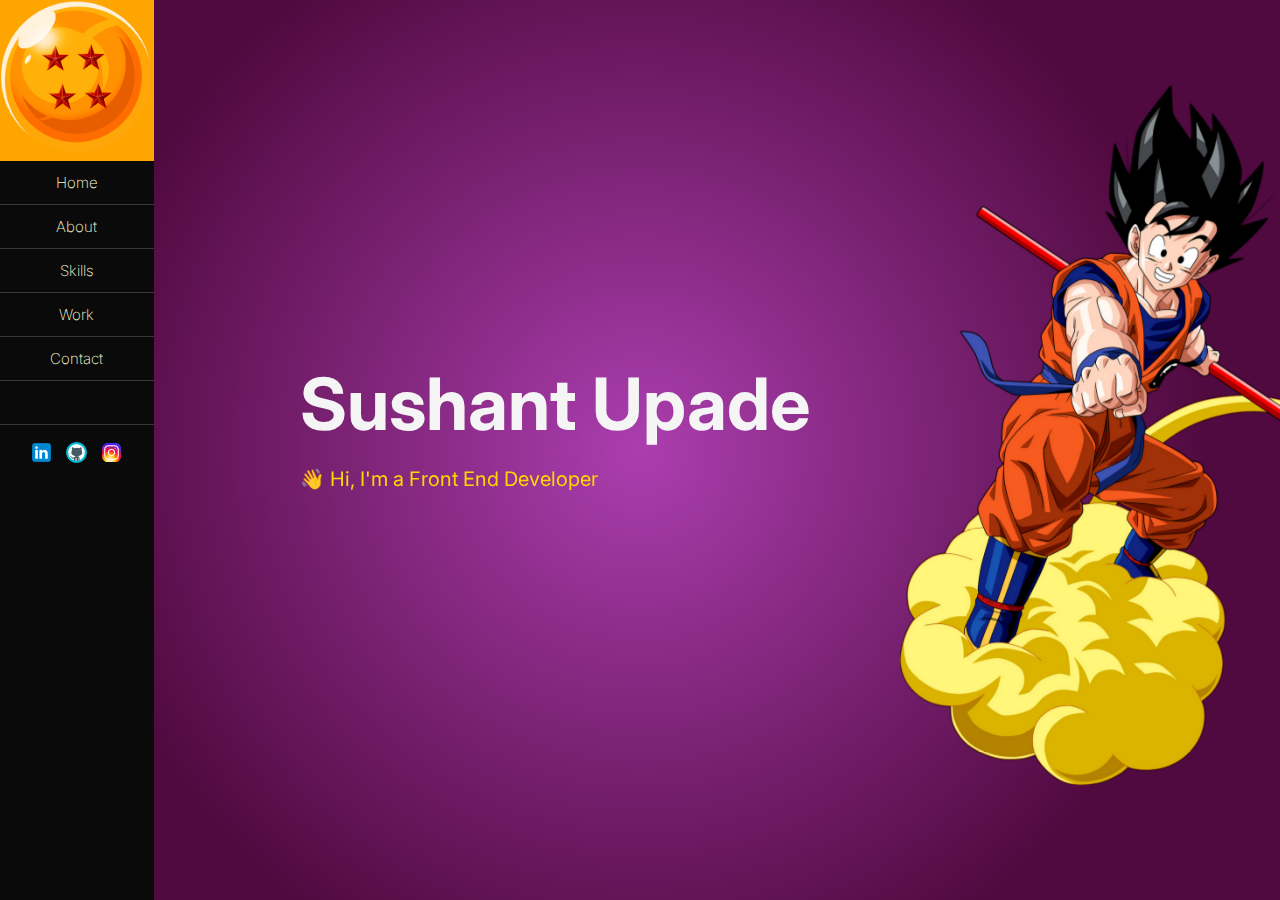
<file: index.html>
<!DOCTYPE html>
<html lang="en">

<head>
  <meta charset="UTF-8">
  <meta http-equiv="X-UA-Compatible" content="IE=edge">
  <meta name="viewport" content="width=device-width, initial-scale=1.0">
  <link rel="icon" type="image/png" href="/images/4starball.png">
  <link rel="stylesheet" href="/css/navBar.css">
  <link rel="stylesheet" href="/css/main.css">
  <link rel="preconnect" href="https://fonts.googleapis.com">
  <link rel="preconnect" href="https://fonts.gstatic.com" crossorigin>
  <link href="https://fonts.googleapis.com/css2?family=Inter:wght@200;400;700&display=swap" rel="stylesheet"> 
  <title>Sushant Upade | Web Dev</title>
</head>

<body>
  <header>
    <nav class="navbar">
      <!-- NAVIGATION MENU -->
      <ul class="nav-links">
        <div class="logo">
          <a href="/index.html"><img src="/images/4starball.png" alt="brand-image" width="153"></a>
          <!-- <span id="description">Front End Developer</span> -->
        </div>
        <!-- USING CHECKBOX HACK -->
        <input type="checkbox" id="checkbox_toggle" />
        <label for="checkbox_toggle" id="remember" class="hamburger">&#9776;</label>
        
        <!-- NAVIGATION MENUS -->
        <div class="menu">
          <ul class="main-menu">
            <li><a href="/index.html">Home</a></li>
            <li><a href="/html/about.html">About</a></li>
            <li><a href="/html/skills.html">Skills</a></li>
            <li class="services"><a href="/html/work.html">Work</a>
            <li><a href="/html/contact.html">Contact</a></li>
            <li><a href="/"><br></a></li>
          </ul>
          <ul class="social">
            <li><a href="https://www.linkedin.com/in/sushantupade"><img src="/images/icons8-linkedin-25.png" alt="linkedin"></a></li>
            <li><a href=""><img src="/images/icons8-github-25.png" alt="github"></a></li>
            <li><a href=""><img src="/images/icons8-instagram-25.png" alt="instagram"></a></li>
          </ul>
        </div>
      </ul>
    </nav>
  </header>
  <main>
    <h1>Sushant Upade</h1>
    <br>
    <h3>&#128075; Hi, I'm a Front End Developer</h3>
    <div class="gokuHome">
      <img src="/images/home_goku.png" alt="goku welcomes" height="700">
    </div>
  </main>
  <footer>


  </footer>
</body>
<script src="/js/index.js"></script>
<script src="https://smtpjs.com/v3/smtp.js"></script>
</html>
</file>
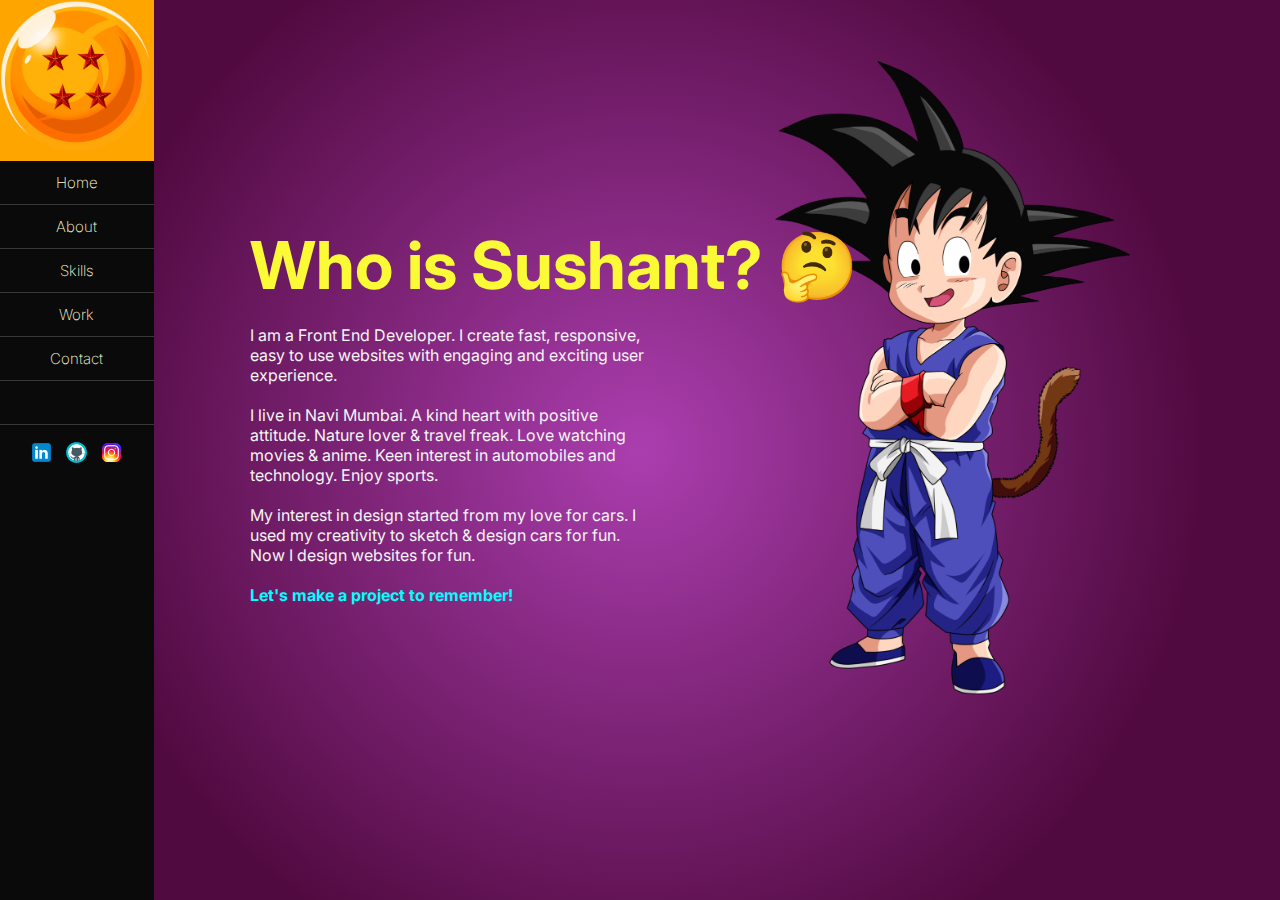
<file: html/about.html>
<!DOCTYPE html>
<html lang="en">
<head>
    <meta charset="UTF-8">
    <meta http-equiv="X-UA-Compatible" content="IE=edge">
    <meta name="viewport" content="width=device-width, initial-scale=1.0">
    <link rel="icon" type="image/png" href="/images/4starball.png">
  <link rel="stylesheet" href="/css/navBar.css">
  <!-- <link rel="stylesheet" href="/css/main.css"> -->
  <link rel="stylesheet" href="/css/about.css">
  <link rel="preconnect" href="https://fonts.googleapis.com">
  <link rel="preconnect" href="https://fonts.gstatic.com" crossorigin>
  <link href="https://fonts.googleapis.com/css2?family=Inter:wght@200;400;700&display=swap" rel="stylesheet"> 
  <title>Sushant Upade | Web Dev</title>
</head>
<body>
    <header>
        <nav class="navbar">
          <!-- NAVIGATION MENU -->
          <ul class="nav-links">
            <div class="logo">
              <a href="/index.html"><img src="/images/4starball.png" alt="brand-image" width="153"></a>
              <!-- <span id="description">Front End Developer</span> -->
            </div>
            <!-- USING CHECKBOX HACK -->
            <input type="checkbox" id="checkbox_toggle" />
            <label for="checkbox_toggle" id="remember" class="hamburger">&#9776;</label>
            
            <!-- NAVIGATION MENUS -->
            <div class="menu">
              <ul class="main-menu">
                <li><a href="/index.html">Home</a></li>
                <li><a href="/html/about.html">About</a></li>
                <li><a href="/html/skills.html">Skills</a></li>
                <li class="services"><a href="/html/work.html">Work</a>
                <li><a href="/html/contact.html">Contact</a></li>
                <li><a href="/"><br></a></li>
              </ul>
              <ul class="social">
                <li><a href="https://www.linkedin.com/in/sushantupade"><img src="/images/icons8-linkedin-25.png" alt="linkedin"></a></li>
                <li><a href=""><img src="/images/icons8-github-25.png" alt="github"></a></li>
                <li><a href=""><img src="/images/icons8-instagram-25.png" alt="instagram"></a></li>
              </ul>
            </div>
          </ul>
        </nav>
      </header>

      <div class="about">
        <p class="heading">Who is Sushant? &#x1F914;</p>
        <br>
        <p id="one">I am a Front End Developer. I  create fast, responsive, easy to use websites with engaging and exciting user experience. 
        </p>
        <br>
        <p id="two">I live in Navi Mumbai. A kind heart with positive attitude. Nature lover & travel freak. Love watching movies & anime. Keen interest in automobiles and technology. Enjoy sports.</p>
        <br>
        <p id="three">My interest in design started from my love for cars. I used my creativity to sketch & design cars for fun. Now I design websites for fun.</p>
        <br>
        <p id="4"><a href="">Let's make a project to remember!</a></p>
      </div>
      <div class="kidgoku">
        <img src="/images/kidgoku.png" alt="kid goku" height="700">
      </div>
</body>
<script src="/js/index.js"></script>
</html>
</file>
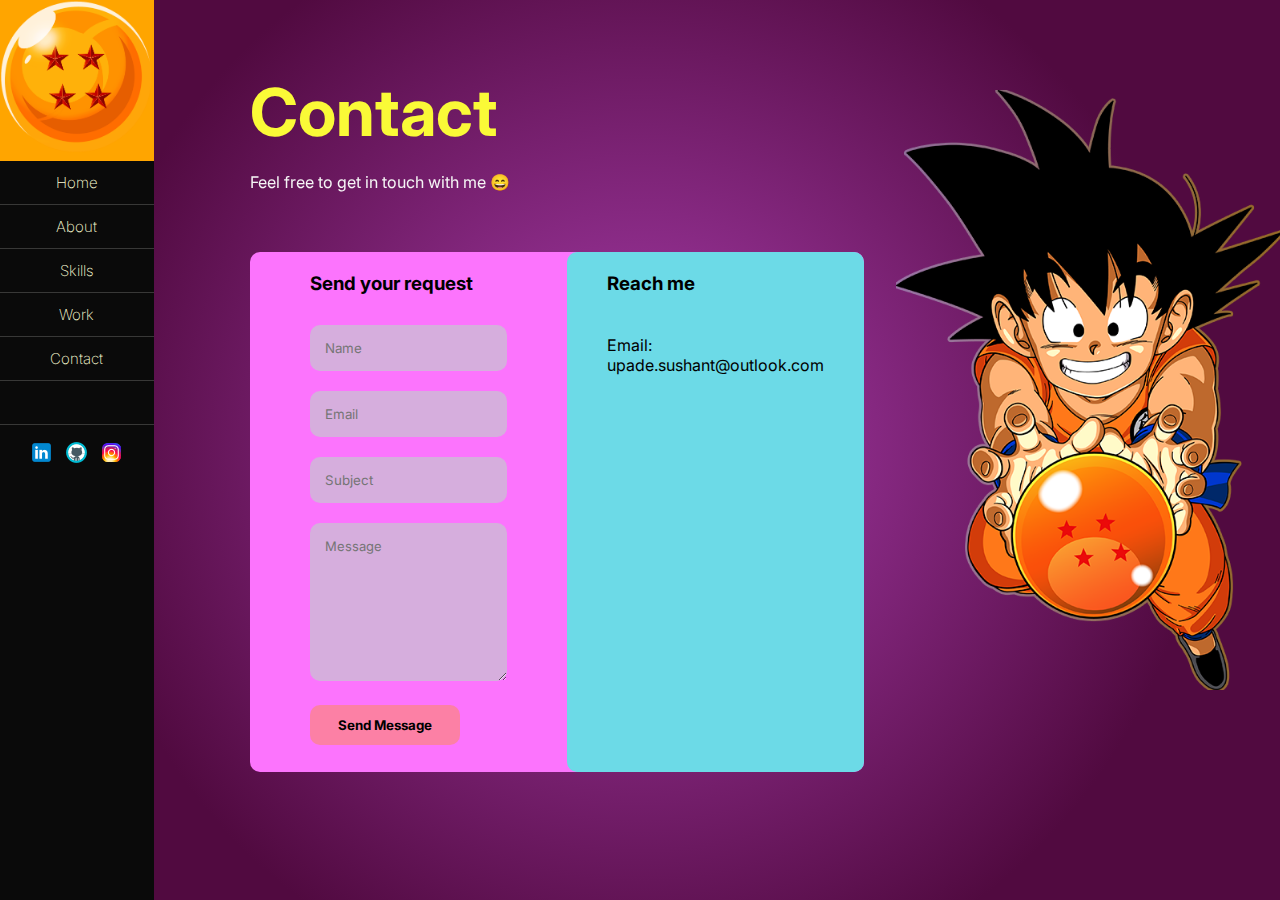
<file: html/contact.html>
<!DOCTYPE html>
<html lang="en">

<head>
  <meta charset="UTF-8">
  <meta http-equiv="X-UA-Compatible" content="IE=edge">
  <meta name="viewport" content="width=device-width, initial-scale=1.0">
  <link rel="icon" type="image/png" href="/images/4starball.png">
  <link rel="stylesheet" href="/css/navBar.css">
  <!-- <link rel="stylesheet" href="/css/main.css"> -->
  <!-- <link rel="stylesheet" href="/css/about.css"> -->
  <link rel="stylesheet" href="/css/contact.css">
  <link rel="preconnect" href="https://fonts.googleapis.com">
  <link rel="preconnect" href="https://fonts.gstatic.com" crossorigin>
  <link href="https://fonts.googleapis.com/css2?family=Inter:wght@200;400;700&display=swap" rel="stylesheet">
  <title>Sushant Upade | Web Dev</title>
</head>

<body>
  <header>
    <nav class="navbar">
      <!-- NAVIGATION MENU -->
      <ul class="nav-links">
        <div class="logo">
          <a href="/index.html"><img src="/images/4starball.png" alt="brand-image" width="153"></a>
          <!-- <span id="description">Front End Developer</span> -->
        </div>
        <!-- USING CHECKBOX HACK -->
        <input type="checkbox" id="checkbox_toggle" />
        <label for="checkbox_toggle" id="remember" class="hamburger">&#9776;</label>

        <!-- NAVIGATION MENUS -->
        <div class="menu">
          <ul class="main-menu">
            <li><a href="/index.html">Home</a></li>
            <li><a href="/html/about.html">About</a></li>
            <li><a href="/html/skills.html">Skills</a></li>
            <li class="services"><a href="/html/work.html">Work</a>
            <li><a href="/html/contact.html">Contact</a></li>
            <li><a href="/"><br></a></li>
          </ul>
          <ul class="social">
            <li><a href="https://www.linkedin.com/in/sushantupade"><img src="/images/icons8-linkedin-25.png"
                  alt="linkedin"></a></li>
            <li><a href=""><img src="/images/icons8-github-25.png" alt="github"></a></li>
            <li><a href=""><img src="/images/icons8-instagram-25.png" alt="instagram"></a></li>
          </ul>
        </div>
      </ul>
    </nav>
  </header>
  <div class="contact">
    <p class="contacthead">Contact</p>
    <br>
    <p class="contact1">Feel free to get in touch with me &#128516</p>
  </div>
  <div class="contactbox">
    <div class="contact-left">
      <h3>Send your request</h3>
      <br>
      <form onsubmit="sendEmail()">
        <div class="input-row">
          <div class="input-group">
            <label for="Name"></label>
            <input type="text" placeholder="Name " required>
          </div>
          <div class="input-group">
            <label for="Email"></label>
            <input type="email" placeholder="Email" required>
          </div>
          <div class="input-group">
            <label for="Subject"></label>
            <input type="text" placeholder="Subject" required>
          </div>
          <div class="input-group">
            <label for="Message"></label>
            <textarea name="Message" id="Message" cols="45" rows="8" placeholder="Message"></textarea>
          </div>
        </div>
        <button type="submit" id="submit">Send Message</button>
      </form>
    </div>
    <div class="contact-right">
      <h3>Reach me</h3>
      <br>
      <br>
        <p class="reach">
          Email:
        </p>
        <p class="mail">
          upade.sushant@outlook.com
        </p>
    </div>
  </div>
  <div class="contactgoku">
    <img src="/images/contactgoku.png" alt="contactgoku" height="600">
  </div>
</body>
<script src="/js/index.js"></script>
<script>
 document.getElementById("submit").addEventListener("click", sorry);
// input.addEventListener("click", sorry);

  function sorry() {
  alert ("Contact page is under maintenance. Please try again later.");
  } 

</script>
</html>
</file>
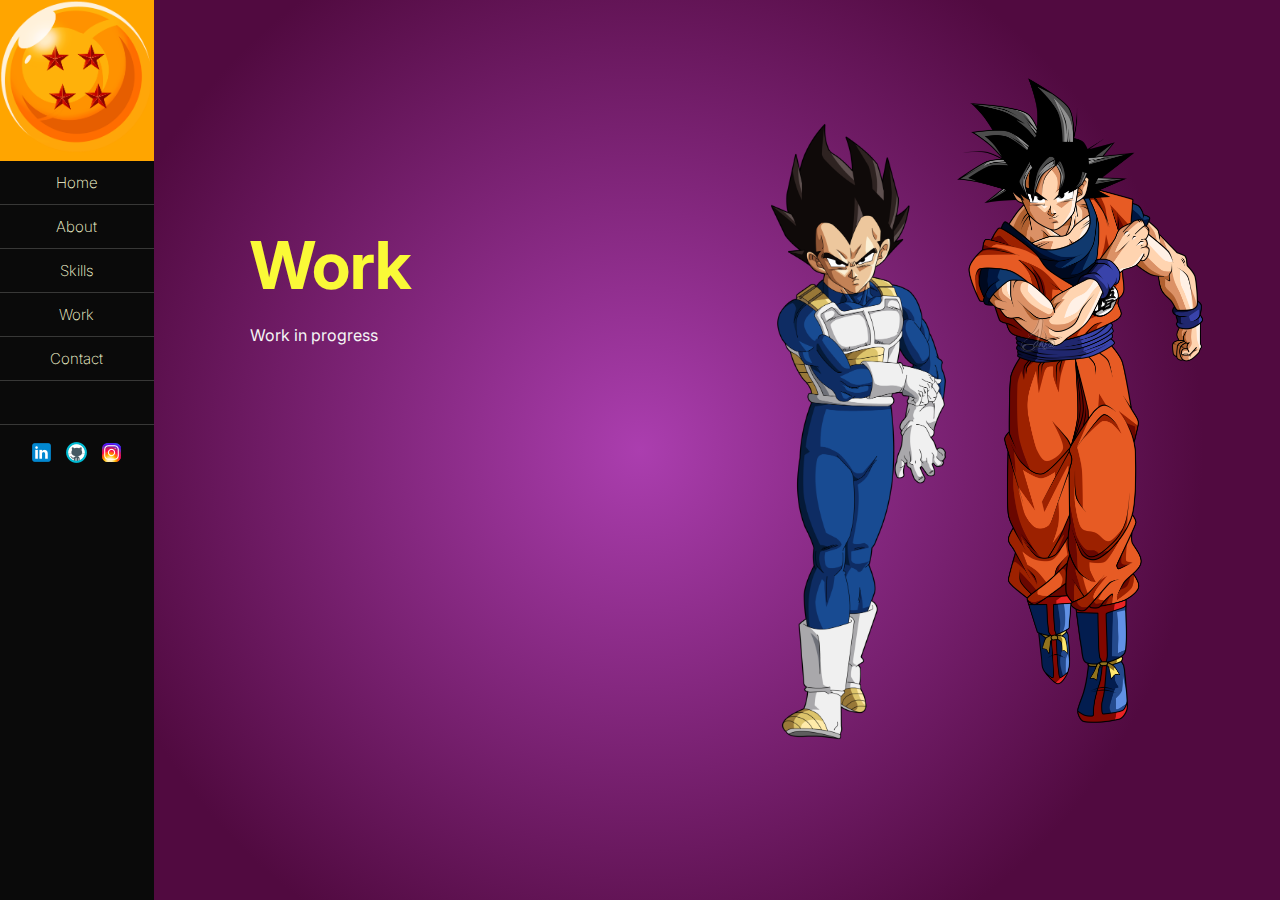
<file: html/work.html>
<!DOCTYPE html>
<html lang="en">
<head>
    <meta charset="UTF-8">
    <meta http-equiv="X-UA-Compatible" content="IE=edge">
    <meta name="viewport" content="width=device-width, initial-scale=1.0">
    <link rel="icon" type="image/png" href="/images/4starball.png">
  <link rel="stylesheet" href="/css/navBar.css">
  <!-- <link rel="stylesheet" href="/css/main.css"> -->
  <!-- <link rel="stylesheet" href="/css/about.css"> -->
  <link rel="stylesheet" href="/css/work.css">
  <link rel="preconnect" href="https://fonts.googleapis.com">
  <link rel="preconnect" href="https://fonts.gstatic.com" crossorigin>
  <link href="https://fonts.googleapis.com/css2?family=Inter:wght@200;400;700&display=swap" rel="stylesheet">
  <title>Sushant Upade | Web Dev</title>
</head>
<body>
    <header>
        <nav class="navbar">
          <!-- NAVIGATION MENU -->
          <ul class="nav-links">
            <div class="logo">
              <a href="/index.html"><img src="/images/4starball.png" alt="brand-image" width="153"></a>
              <!-- <span id="description">Front End Developer</span> -->
            </div>
            <!-- USING CHECKBOX HACK -->
            <input type="checkbox" id="checkbox_toggle" />
            <label for="checkbox_toggle" id="remember" class="hamburger">&#9776;</label>
            
            <!-- NAVIGATION MENUS -->
            <div class="menu">
              <ul class="main-menu">
                <li><a href="/index.html">Home</a></li>
                <li><a href="/html/about.html">About</a></li>
                <li><a href="/html/skills.html">Skills</a></li>
                <li class="services"><a href="/html/work.html">Work</a>
                <li><a href="/html/contact.html">Contact</a></li>
                <li><a href="/"><br></a></li>
              </ul>
              <ul class="social">
                <li><a href="https://www.linkedin.com/in/sushantupade"><img src="/images/icons8-linkedin-25.png" alt="linkedin"></a></li>
                <li><a href=""><img src="/images/icons8-github-25.png" alt="github"></a></li>
                <li><a href=""><img src="/images/icons8-instagram-25.png" alt="instagram"></a></li>
              </ul>
            </div>
          </ul>
        </nav>
      </header>
      <div class="work">
        <p class="workhead">
            Work
        </p>
        <br>
        <p class="work0">Work in progress</p>
      </div>
      <div class="gokuVegeta">
        <img src="/images/workvegeta.png" alt="workvegeta" height="620">
        <img src="/images/workgoku.png" alt="workgoku" height="670">
      </div>
</body>
<script src="/js/index.js"></script>
</html>
</file>
<file: css/navBar.css>
/* UTILITIES */
* {
    margin: 0;
    padding: 0;
    box-sizing: border-box;
   }

   body {
    /* background: #151515; */
    background: rgb(171,62,175);
    background: radial-gradient(circle, rgba(171,62,175,1) 0%, rgba(81,10,64,1) 72%); 
    font-family: 'Inter','Franklin Gothic Medium', 'Arial Narrow', Arial, sans-serif;
}
a {
    text-decoration: none;
}
   li {
    list-style: none;
   }
   
   /* NAVBAR STYLING STARTS */
   .navbar {
    font-weight: 200;
    max-width: 153.6px;
    height: 100vh;
    display: flex; 
    flex-direction: column;
    align-items: center;   
    background: #0A0A0A;
    position: -webkit-sticky;
    position: sticky;
    left: 0;
   }

   .nav-links a, .social {
    color: #FBFCD4;
   }

   /* LOGO */
   .logo {
    max-height: -moz-fit-content;
    max-height:fit-content;
    background: orange;
    font-size: 32px;
   }

   #description{
    font-size: 17px;
   }
   /* NAVBAR MENU */
   .menu {
    display: flex;
    flex-direction: column;
    font-size: 15px;
   }

   .main-menu li{
    display: flex;
    justify-content: center;
    width: 153.6px;
     padding: 12px  40px;
     border-bottom: #383837 solid 1px;
   }

   .menu li a:hover {
    color: rgba(251, 196, 3);
    transition: 0.1s ease;
   }

   .social{
    position: relative;
    top: 15px;
    display: inline-flex;
    gap:10px;
    justify-content: center;
   }

   .social li a img{
    height:25px;
   }
   /*RESPONSIVE NAVBAR MENU STARTS*/
/* CHECKBOX HACK */
input[type=checkbox]{
    display: none;
   } 
   /*HAMBURGER MENU*/
   .hamburger {
    display: none;
    color: #FBFCD4;
    font-size: 30px;
    -webkit-user-select: auto;
    user-select: none;
   }
   /* APPLYING MEDIA QUERIES */
   @media (max-width: 1200px) {
  
    .logo{
    display:none; 
   }
   
   .navbar{
    background: none;
   }

    .menu { 
    position: absolute;
    left: 0px;
    top: 0px;
    height: 100vh; ;
    width: 100vw;
    font-weight: 400;
    /* background: #0A0A0A; */
    background: rgb(247,87,0);
background: linear-gradient(323deg, rgba(247,87,0,1) 42%, rgba(17,59,214,1) 43%); 
    text-align: center;
    display: none;
   }
   

   .main-menu li{
    width:100vw;
   }

   .hamburger {
    display: block;
    position: relative;
    right: 55px;
    color: #FBFCD4;
    z-index: 3;
   }

   input[type=checkbox]:checked ~ .menu{
       display: block;
       display: flex;
       justify-content: center;
       align-items: center;
       transition: 0.4s ease;
   }
  
   
   }
</file>
<file: css/main.css>
main{
    position: absolute;
    left: 300px;
    top: 40%;
    font-weight: 700;
}

h1{
    font-size: 72px;
    color: whitesmoke;
    transition: 0.4s ease;
}

h3{
    font-size: 20px;
    font-weight: 400;
    color: gold;
    transition: 0.4s ease;
}

.gokuHome{
    position: absolute;
    left: 600px;
    top: -210%;
    transition: 0.4s ease-out;
}

 
@media (max-width: 500px){

    main{
        position: absolute;
        top: 15%;
        left: 25vw;
        z-index: -1;
    }

    h1{
        font-size: 44px;
        width: 30vw;
    }

    h3{
        font-size: 14px;
    }

    .gokuHome{
        position: absolute;
        left:-33%;
        top: 150%;
    }

    img{
        height: 55vh;
    }

} 



@media (max-width: 1200px) and (min-width: 501px){

    main{
        position: absolute;
        top: 10%;
        left: 11vw;
        z-index: -1;
    }

    h1{
        position: absolute;
        top:25vh;
        font-size: 68px;
        width: 30vw;
    }

    h3{
        position: absolute;
        top:50vh;
        font-size: 18px;
        width: 50vw;
    }

    .gokuHome{
        position: absolute;
        left: 30vw;
        top: 70%;
    }

    img{
        height: 80vh;
    }
    
}

@media (max-height: 500px) {

    main{
        position: absolute;
        top: 10%;
        left: 11vw;
        z-index: -1;
    }

    h1{
        position: absolute;
        top:23vh;
        font-size: 48px;
        width: 30vw;
    }

    h3{
        position: absolute;
        top:57vh;
        font-size: 14px;
        width: 50vw;
    }

    .gokuHome{
        position: absolute;
        left: 30vw;
        top: 70%;
    }

    img{
        height: 80vh;
    }
    
}
</file>
<file: css/about.css>
.about{
    height: 30vh;
    width: 31vw;
    position: absolute;
    left:250px;
    top:25%;
    color: whitesmoke;
    transition: 1s ease;
}

.heading{
    width: 50vw;
    font-size: 66px;
    font-weight: 700;
    color: #FAFA37;
    transition: 1s ease;
}

.about p a{
    text-decoration: none;
    color: aqua;
    font-weight: 700;
}

.kidgoku{
    position: absolute;
    left: 60vw;
    top: 0%;
    z-index: -1;
    transition: 1s ease;
}

@media  (max-width: 500px){

    .about{
        width: 80vw;
        position: absolute;
        top:5%;
        left: 11vw;
        z-index: -1;
    }

    .heading{
        width: 60vw;
        font-size: 44px;
    }    

    .kidgoku{
        position: absolute;
        top:60%;
        left: 30vw;
    }

    .kidgoku img{
        height: 300px;
    }    
}

@media  (max-width: 1200px) and (min-width: 501px){

    .about{
        position: absolute;
        top:10%;
        left: 11vw;
        z-index: -1;
    }

    .kidgoku{
        position: absolute;
        left: 60vw;
    }
}
</file>
<file: css/contact.css>
.contact{
    height: 30vh;
    width: 31vw;
    position: absolute;
    left:250px;
    top:8%;
    color: whitesmoke;
}

.contacthead{
    width: 50vw;
    font-size: 66px;
    font-weight: 700;
    color: #FAFA37;
}

.contactgoku{
    position: absolute;
    left: 70vw;
    top: 10%;
    z-index: -1;
}

.contactbox{
    position: absolute;
    top: 28%;
    left: 250px;
    height: 520px;
    /* height: 70vh; */
    width: 48vw;
    background: #FC74FD;
    border-radius: 10px;
    display: flex;
    transition-duration: 0.4s;
}

.contact-left{
    flex-basis: 60%;
    padding: 20px 60px;
}

.contact-right{
    flex-basis: 40%;
    padding: 20px 40px;
    background: #6CDAE7;
    border-radius: 10px;
}

.input-row{
    display: flex;
    flex-direction: column;
    row-gap: 20px;
    margin-top: 10px;
    margin-bottom: 20px;
}

.input-row, .input-group{
    flex-basis: 45%;
}

input{
    width: 100%;
    border: none;
    border-radius: 10px;
    padding: 15px;
    background: #D6AEDD;
    font-family: 'Inter','Franklin Gothic Medium', 'Arial Narrow', Arial, sans-serif;
    transition-duration: 0.4s;
}

textarea{
    width: 100%;
    border: none;
    border-radius: 10px;
    padding: 15px;
    background: #D6AEDD;
    font-family: 'Inter','Franklin Gothic Medium', 'Arial Narrow', Arial, sans-serif;
    font-size: 13px;
}

button{
    background: #FC80A5;
    color: black;
    width: 150px;
    height: 40px;
    border: none;
    border-radius: 10px;
   font-weight: 700;
   font-family: 'Inter','Franklin Gothic Medium', 'Arial Narrow', Arial, sans-serif;
}

button:hover{
    background-color: #E936A7;
    color:#FAFA37;
    cursor: pointer;
    transition: 0.5s ease;
}

h3{
    color: black;
}


@media  (max-width: 500px){

    .contact{
        width: 80vw;
        position: absolute;
        top:8%;
        left: 11vw;
        z-index: -1;
    }

    .contacthead{
        width: 60vw;
        font-size: 44px;
    }    

    .contactgoku{
        position: absolute;
        top:60%;
        left: 50vw;
    }

    .contactgoku img{
        height: 300px;
    }    

    .contactbox{
        position: absolute;
        top: 23%;
        left: 25px;
        height: 450px;
        width: 88vw;
        background: #FC74FD;
        border-radius: 10px;
        display: flex;
        flex-direction: column;
        transition-duration: 0.4s;
        z-index: -1;
    }

    textarea{
        width: 100%;
        height: 60%;
    }

    button{
       position: relative;
       bottom: 60px;
    }
    
    .contact-left{
        /* flex-basis: 60%; */
        padding: 20px 20px;
    }
    
    .contact-right{
        width: 88vw;
        /* flex-basis: 40%; */
    }

}



@media  (max-width: 1200px) and (min-width: 501px){

    .contact{
        position: absolute;
        top:5%;
        left: 11vw;
        z-index: -1;
    }

    .contactgoku{
        position: absolute;
        top:5%;
        left: 55vw;
    }

    .contactgoku img{
        height: 70vh;
    }

    .contacthead{
        width: 60vw;
        font-size: 60px;
        font-weight: 700;
    }

    .contactbox{
        position: absolute;
        top: 28%;
        left: 80px;
        height: 480px;
        width: 48vw;
        background: #FC74FD;
        border-radius: 10px;
        display: flex;
        transition-duration: 0.4s;
    }

    textarea{
        width: 100%;
        height: 40%;
    }

    button{
       position: relative;
       bottom: 60px;
    }
    
    .contact-left{
        flex-basis: 60%;
        padding: 20px 20px;
    }
    
    .contact-right{
        flex-basis: 40%;
        padding: 20px 20px;
        background: #6CDAE7;
        border-radius: 10px;
    }
}
</file>
<file: css/work.css>
.gokuVegeta{
    position: absolute;
    left: 60vw;
    top: 8%;
    z-index: -1;
}

.work{
    height: 30vh;
    width: 31vw;
    position: absolute;
    left:250px;
    top:25%;
    color: whitesmoke;
}

.workhead{
    width: 50vw;
    font-size: 66px;
    font-weight: 700;
    color: #FAFA37;
    transition: 1s ease;
}

@media  (max-width: 500px){

    .work{
        width: 80vw;
        position: absolute;
        top:10%;
        left: 11vw;
        z-index: -1;
    }

    .workhead{
        width: 60vw;
        font-size: 44px;
    }    

    .gokuVegeta{
        position: absolute;
        top:60%;
        left: 30vw;
    }

    .gokuVegeta img{
        height: 300px;
    }    
}


@media  (max-width: 1200px) and (min-width: 501px){

    .work{
        position: absolute;
        top:10%;
        left: 11vw;
        z-index: -1;
    }

    .gokuVegeta{
        position: absolute;
        top:20%;
        left: 35vw;
    }

    .gokuVegeta img{
        height: 500px;
    }    

}
</file>
